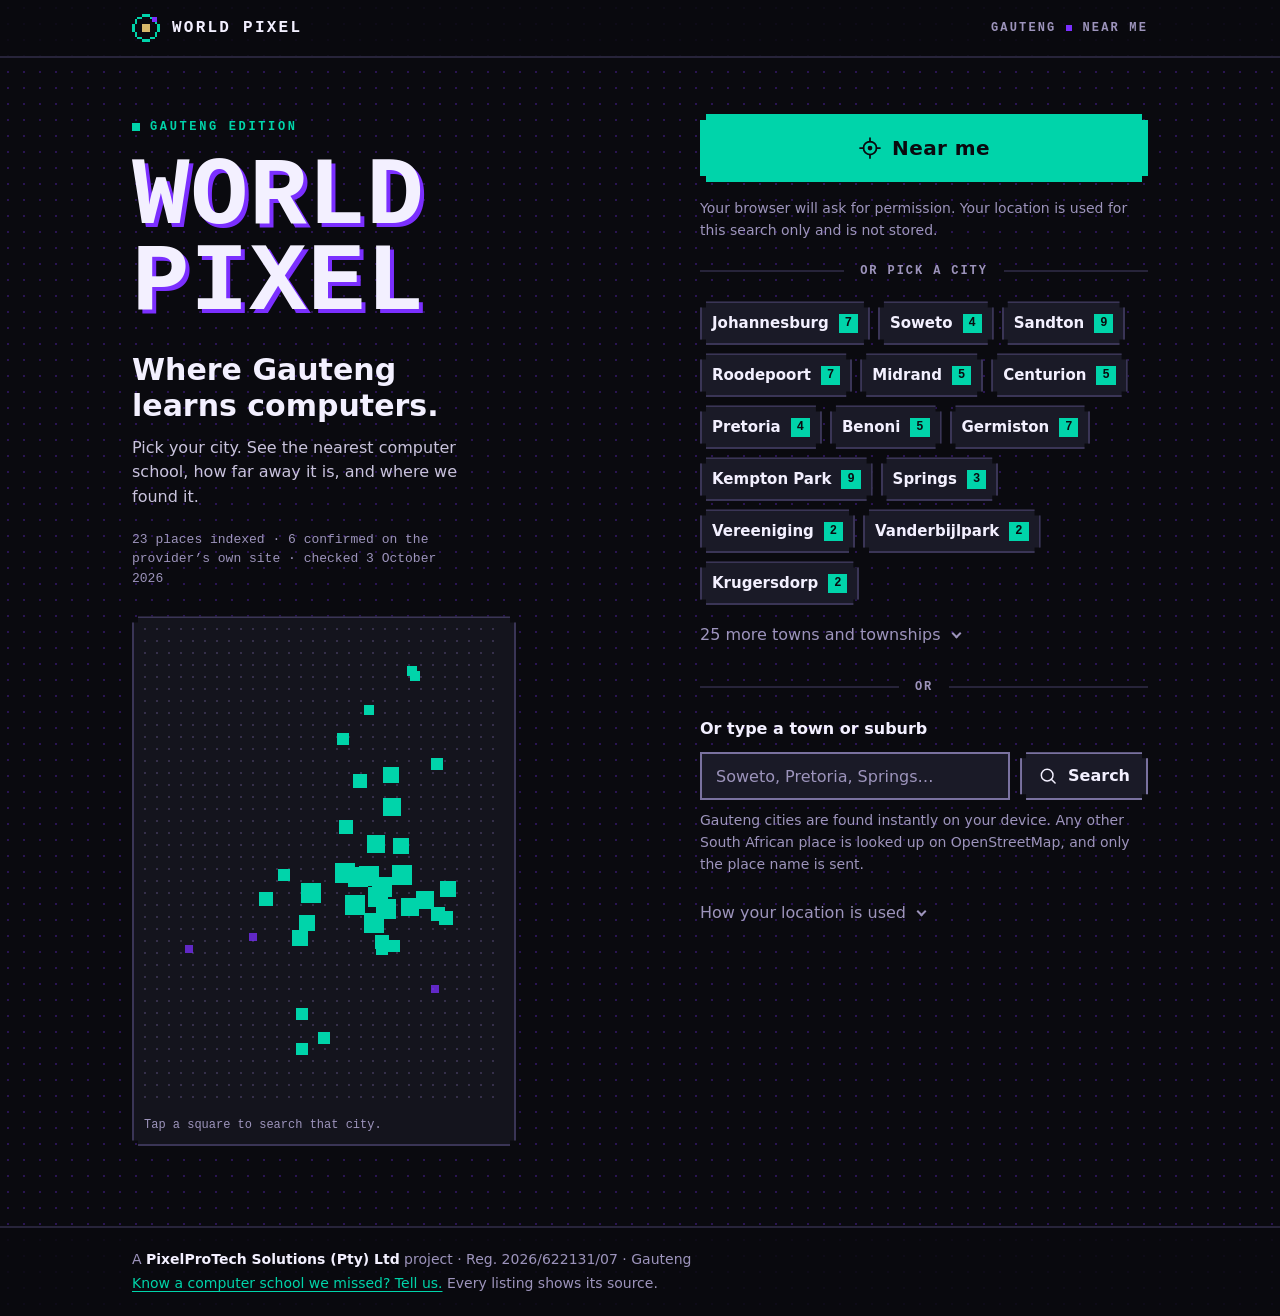
<file: index.html>
<!doctype html>
<html lang="en-ZA">
<head>
  <meta charset="utf-8">
  <meta name="viewport" content="width=device-width, initial-scale=1, viewport-fit=cover">
  <title>WORLD PIXEL · Where Gauteng learns computers.</title>
  <meta name="description" content="Where Gauteng learns computers. Real computer-training places from Soweto to Pretoria, Springs to Vereeniging, each with its source and the date it was checked.">
  <meta name="theme-color" content="#0A0A0F">
  <meta name="color-scheme" content="dark">
  <link rel="manifest" href="manifest.webmanifest">
  <link rel="icon" href="icon.svg" type="image/svg+xml">
  <link rel="icon" href="favicon-32.png" sizes="32x32" type="image/png">
  <link rel="apple-touch-icon" href="apple-touch-icon.png">
  <meta name="apple-mobile-web-app-capable" content="yes">
  <meta name="mobile-web-app-capable" content="yes">
  <meta name="apple-mobile-web-app-title" content="WORLD PIXEL">
  <link rel="stylesheet" href="styles.css">
  <link rel="modulepreload" href="app.js">
</head>
<body>
  <a class="skip" href="#view">Skip to content</a>

  <header class="bar">
    <div class="wrap bar__in">
      <a class="bar__brand" href="#/" aria-label="WORLD PIXEL home">
        <svg width="28" height="28" viewBox="0 0 11 11" shape-rendering="crispEdges" aria-hidden="true" focusable="false">
          <g fill="#00D4AA"><rect x="4" y="0" width="3" height="1"/><rect x="2" y="1" width="2" height="1"/><rect x="7" y="1" width="2" height="1"/><rect x="1" y="2" width="1" height="2"/><rect x="9" y="2" width="1" height="2"/><rect x="0" y="4" width="1" height="3"/><rect x="10" y="4" width="1" height="3"/><rect x="1" y="7" width="1" height="2"/><rect x="9" y="7" width="1" height="2"/><rect x="2" y="9" width="2" height="1"/><rect x="7" y="9" width="2" height="1"/><rect x="4" y="10" width="3" height="1"/></g>
          <rect x="4" y="4" width="3" height="3" fill="#D8B96A"/><rect x="8" y="1" width="2" height="2" fill="#7B2FFF"/>
        </svg>
        <span>WORLD PIXEL</span>
      </a>
      <p class="bar__module">GAUTENG<span class="bar__sep" aria-hidden="true"></span>NEAR ME</p>
    </div>
  </header>

  <div id="net-banner" class="banner" role="status" hidden>
    <div class="wrap">You’re offline. The app is here, but finding schools needs a connection.</div>
  </div>

  <main id="view" class="wrap" tabindex="-1">
    <noscript><p class="notice__title">WORLD PIXEL needs JavaScript to find computer schools. Turn it on in your browser and reload.</p></noscript>
  </main>

  <footer class="foot-bar">
    <div class="wrap foot-bar__in">
      <p class="muted small foot-bar__co">A <strong>PixelProTech Solutions (Pty) Ltd</strong> project · Reg. 2026/622131/07 · Gauteng<br>
        <a href="mailto:pixelprotechsolutions@proton.me?subject=WORLD%20PIXEL%3A%20a%20computer%20school%20you%20missed">Know a computer school we missed? Tell us.</a> Every listing shows its source.</p>
      <span id="install-slot"></span>
    </div>
  </footer>

  <div id="live" class="sr-only" aria-live="polite" aria-atomic="true"></div>
  <script type="module" src="app.js"></script>
</body>
</html>
</file>
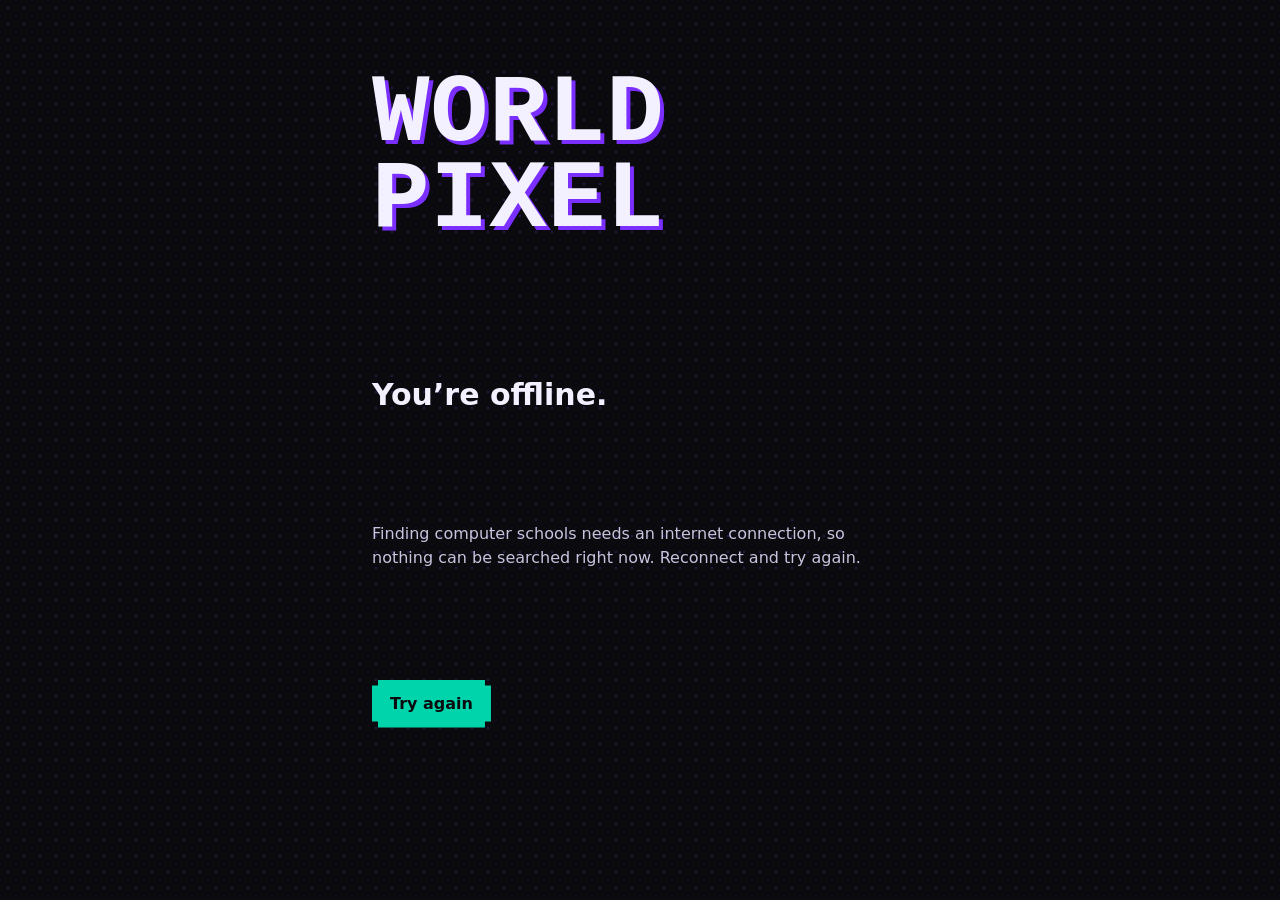
<file: offline.html>
<!doctype html>
<html lang="en-ZA">
<head>
  <meta charset="utf-8">
  <meta name="viewport" content="width=device-width, initial-scale=1, viewport-fit=cover">
  <title>Offline · WORLD PIXEL</title>
  <meta name="theme-color" content="#0A0A0F">
  <meta name="color-scheme" content="dark">
  <link rel="stylesheet" href="styles.css">
</head>
<body>
  <main class="wrap offline">
    <h1 class="wordmark">WORLD PIXEL</h1>
    <p class="lede">You’re offline.</p>
    <p>Finding computer schools needs an internet connection, so nothing can be searched right now. Reconnect and try again.</p>
    <p><button type="button" class="btn btn--primary" onclick="location.reload()">Try again</button></p>
  </main>
</body>
</html>
</file>
<file: styles.css>
/* WORLD PIXEL, Gauteng edition. Hard edges, stepped corners, a dot grid and square signal bars.
   Palette is the PixelProTech corporate profile: ink #0A0A0F, violet #7B2FFF, teal #00D4AA, gold. */
:root {
  --bg: #0A0A0F;
  --surface: #14141D;
  --surface-2: #1A1A27;
  --text: #F3F0FF;        /* 17.9:1 on bg */
  --body: #C9C3DD;        /* 11.9:1 */
  --muted: #9D94BC;       /*  7.0:1 */
  --faint: #3A3556;       /* decorative only, never used for text */
  --edge: #7A72A0;        /*  4.4:1  borders of interactive controls (WCAG 1.4.11) */
  --line: #27243A;        /* hairlines */
  --teal: #00D4AA;        /* 10.6:1  the action colour */
  --violet: #7B2FFF;      /* decorative only */
  --violet-text: #B79CFF; /*  8.9:1 */
  --gold: #D8B96A;        /* 10.7:1 */
  --px: 6px;              /* the pixel: one step of every notched corner */
  --sans: system-ui, -apple-system, "Segoe UI", Roboto, "Helvetica Neue", Arial, sans-serif;
  --mono: ui-monospace, "SF Mono", Menlo, Consolas, "Liberation Mono", monospace;
  color-scheme: dark;
}

*, *::before, *::after { box-sizing: border-box; }
html { -webkit-text-size-adjust: 100%; text-size-adjust: 100%; }
body {
  margin: 0; min-height: 100vh; min-height: 100dvh;
  display: flex; flex-direction: column;
  color: var(--body); font: 1rem/1.55 var(--sans);
  background-color: var(--bg);
  background-image: radial-gradient(rgba(123, 47, 255, .28) 1px, transparent 1.3px);
  background-size: 16px 16px;
  padding-bottom: env(safe-area-inset-bottom);
}
main { flex: 1; outline: none; }
h1, h2, h3, p, ul, ol, dl, dd { margin: 0; }
ul, ol { padding: 0; list-style: none; }
a { color: var(--teal); text-underline-offset: 3px; }
:focus-visible { outline: 2px solid var(--gold); outline-offset: 3px; }
[tabindex="-1"]:focus { outline: none; }
.muted { color: var(--muted); }
.small { font-size: .875rem; }
.sr-only { position: absolute; width: 1px; height: 1px; margin: -1px; padding: 0; overflow: hidden; clip: rect(0 0 0 0); white-space: nowrap; border: 0; }
.skip { position: absolute; left: -999px; top: 0; background: var(--teal); color: var(--bg); padding: .75rem 1rem; z-index: 10; }
.skip:focus { left: 0; }

.wrap { width: 100%; max-width: 66rem; margin-inline: auto; padding-inline: max(1.25rem, env(safe-area-inset-left)) max(1.25rem, env(safe-area-inset-right)); }
main.wrap { padding-block: 2rem 4rem; }

/* the pixel notch: every card, button and chip loses its four corner pixels */
.btn, .notice, .pxchip, .row__in, .pxmap-slot, .testbar {
  clip-path: polygon(0 var(--px), var(--px) var(--px), var(--px) 0, calc(100% - var(--px)) 0, calc(100% - var(--px)) var(--px), 100% var(--px),
    100% calc(100% - var(--px)), calc(100% - var(--px)) calc(100% - var(--px)), calc(100% - var(--px)) 100%, var(--px) 100%, var(--px) calc(100% - var(--px)), 0 calc(100% - var(--px)));
}

/* ---------- chrome ---------- */
.bar { padding-top: env(safe-area-inset-top); border-bottom: 2px solid var(--line); background: rgba(10, 10, 15, .86); }
.bar__in { display: flex; align-items: center; justify-content: space-between; min-height: 3.5rem; }
.bar__brand { display: inline-flex; align-items: center; gap: .75rem; color: var(--text); text-decoration: none; font: 800 1rem/1 var(--mono); letter-spacing: .14em; min-height: 48px; }
.bar__module { display: inline-flex; align-items: center; gap: .625rem; color: var(--muted); font: 600 .75rem/1 var(--mono); letter-spacing: .18em; }
.bar__sep { width: 6px; height: 6px; background: var(--violet); }
.banner { background: var(--surface); border-bottom: 2px solid var(--gold); color: var(--gold); padding-block: .75rem; font-size: .9375rem; }
.foot-bar { border-top: 2px solid var(--line); background: rgba(10, 10, 15, .86); }
.foot-bar__in { display: flex; align-items: flex-start; justify-content: space-between; gap: 1rem; padding-block: 1.25rem; }
.foot-bar__co { max-width: 46rem; line-height: 1.7; }
.foot-bar__co strong { color: var(--text); font-weight: 650; }

/* ---------- type ---------- */
.eyebrow { display: inline-flex; align-items: center; gap: .625rem; font: 700 .75rem/1 var(--mono); letter-spacing: .22em; text-transform: uppercase; color: var(--teal); }
.eyebrow__px { width: 8px; height: 8px; background: var(--teal); animation: blink 1.6s steps(2, jump-none) infinite; }
@keyframes blink { 50% { opacity: .15; } }
.wordmark { margin-top: 1rem; font: 800 clamp(3rem, 15vw, 6rem)/.9 var(--mono); letter-spacing: .01em; color: var(--text); text-shadow: 4px 4px 0 var(--violet); }
.lede { margin-top: 1.5rem; font-size: clamp(1.375rem, 4.4vw, 1.875rem); line-height: 1.2; color: var(--text); font-weight: 650; max-width: 18ch; }
.sublede { margin-top: .75rem; max-width: 34ch; }
.stats { margin-top: 1.25rem; min-height: 1.5em; font: .8125rem/1.5 var(--mono); color: var(--muted); max-width: 40ch; }

/* ---------- buttons ---------- */
.btn {
  display: inline-flex; align-items: center; justify-content: center; gap: .625rem;
  min-height: 48px; padding: 0 1.125rem;
  font: 700 1rem/1 var(--sans); text-decoration: none; cursor: pointer;
  border: 0; -webkit-tap-highlight-color: transparent;
}
.btn--primary { background: var(--teal); color: var(--bg); }
.btn--primary:hover { background: #3CF0CB; }
.btn--line { background: var(--surface-2); color: var(--text); box-shadow: inset 0 0 0 2px var(--edge); }
.btn--line:hover { box-shadow: inset 0 0 0 2px var(--text); }
.btn--lg { width: 100%; min-height: 68px; font-size: 1.25rem; letter-spacing: .02em; }
.btn--sm { min-height: 44px; padding: 0 .875rem; font-size: .9375rem; }
.linkbtn { display: inline-flex; align-items: center; gap: .5rem; min-height: 44px; background: none; border: 0; padding: 0; color: var(--teal); font: inherit; text-align: left; text-decoration: underline; text-underline-offset: 3px; cursor: pointer; }
.back { display: inline-flex; align-items: center; gap: .5rem; min-height: 44px; margin-left: -.25rem; padding: 0 .25rem; background: none; border: 0; color: var(--muted); font: 600 .875rem/1 var(--mono); letter-spacing: .08em; text-transform: uppercase; cursor: pointer; }
.back:hover { color: var(--text); }
.actions { display: flex; flex-wrap: wrap; gap: .625rem; margin-top: 1rem; }

/* ---------- home ---------- */
.home { display: grid; grid-template-columns: minmax(0, 1fr); gap: 2.5rem; }
.home__panel { display: grid; grid-template-columns: minmax(0, 1fr); gap: 1rem; align-content: start; max-width: 30rem; min-width: 0; }
@media (min-width: 56rem) {
  main.wrap { padding-block: 3.5rem 5rem; }
  .home { grid-template-columns: minmax(0, 1fr) 28rem; gap: 4.5rem; align-items: start; }
}
.divider { display: flex; align-items: center; gap: 1rem; color: var(--muted); font: 600 .75rem/1 var(--mono); letter-spacing: .16em; text-transform: uppercase; margin-block: .5rem; }
.divider::before, .divider::after { content: ""; flex: 1; height: 2px; background: var(--line); }
.finder { display: grid; grid-template-columns: minmax(0, 1fr); gap: .625rem; }
.finder__row { display: flex; gap: .625rem; }
.field__label { color: var(--text); font-weight: 650; }
.field__input {
  flex: 1; min-width: 0; min-height: 48px; padding: 0 .875rem;
  background: var(--surface-2); color: var(--text); border: 2px solid var(--edge); border-radius: 0;
  font: 1rem var(--sans); /* 16px stops iOS zooming on focus */
}
.field__input::placeholder { color: var(--muted); opacity: 1; }
.field__input[aria-invalid="true"] { border-color: var(--gold); }
.field__error { color: var(--gold); }
.how summary { cursor: pointer; color: var(--muted); min-height: 44px; display: flex; align-items: center; }
.how p { color: var(--body); font-size: .9375rem; padding-bottom: .5rem; max-width: 40rem; }

/* city quick-picks */
.chips-grid { display: flex; flex-wrap: wrap; gap: .5rem; }
.pxchip { display: inline-flex; align-items: center; gap: .625rem; min-height: 44px; padding: 0 .75rem; background: var(--surface-2); color: var(--text); border: 0; box-shadow: inset 0 0 0 2px var(--faint); font: 600 .9375rem/1 var(--sans); cursor: pointer; }
.pxchip:hover { box-shadow: inset 0 0 0 2px var(--teal); }
.pxchip__c { min-width: 1.5em; padding: .125rem .375rem; background: var(--teal); color: var(--bg); font: 800 .75rem/1.3 var(--mono); text-align: center; }
.pxchip__c.is-zero { background: transparent; color: var(--muted); font-weight: 600; box-shadow: inset 0 0 0 1px var(--faint); }
.pxmore { flex-basis: 100%; }
.pxmore .chips-grid { padding-block: .5rem 1rem; }

/* the Gauteng pixel map */
.pxmap-slot { margin-top: 1.75rem; max-width: 24rem; padding: .75rem; background: var(--surface); box-shadow: inset 0 0 0 2px var(--faint); }
.pxmap { display: block; width: 100%; height: auto; shape-rendering: crispEdges; }
.pxmap__dot { fill: rgba(183, 156, 255, .2); }
.pxmap__city { cursor: pointer; }
.pxmap__sq { fill: var(--violet); opacity: .75; }
.pxmap__city.has .pxmap__sq { fill: var(--teal); opacity: 1; }
.pxmap__city:hover .pxmap__sq { fill: var(--gold); opacity: 1; }
.pxmap__read { min-height: 1.5em; margin-top: .5rem; font: .75rem/1.5 var(--mono); color: var(--muted); }

/* ---------- notices / loading ---------- */
.notice { display: flex; gap: .875rem; align-items: flex-start; padding: 1rem 1.125rem; background: var(--surface); box-shadow: inset 4px 0 0 var(--edge); max-width: 40rem; }
.notice--error { box-shadow: inset 4px 0 0 var(--gold); }
.notice--error > .icon { color: var(--gold); }
.notice--empty { box-shadow: inset 4px 0 0 var(--teal); }
.notice--empty > .icon { color: var(--teal); }
.notice > .icon { flex: none; margin-top: .125rem; }
.notice__title { font-size: 1.0625rem; line-height: 1.3; color: var(--text); font-weight: 650; }
.notice__body p { margin-top: .375rem; }
.loading { display: grid; gap: 1rem; max-width: 40rem; }
.loading__head { display: flex; align-items: center; gap: .75rem; color: var(--teal); }
.loading__title { font-size: 1.25rem; color: var(--text); font-weight: 650; }
.spin { animation: spin 1s steps(8) infinite; }
@keyframes spin { to { transform: rotate(360deg); } }
.skeletons { display: grid; gap: 0; }
.skeleton { display: grid; grid-template-columns: 5.5rem 1fr; gap: 1rem; padding: 1.25rem 0; border-top: 2px solid var(--line); }
.skeleton__n, .skeleton__l { height: 1.25rem; background: linear-gradient(90deg, var(--surface) 0%, var(--surface-2) 50%, var(--surface) 100%); background-size: 200% 100%; animation: shimmer 1.6s steps(12) infinite; }
.skeleton__l { height: 3.25rem; }
@keyframes shimmer { from { background-position: 100% 0; } to { background-position: -100% 0; } }

/* ---------- results ---------- */
.results { max-width: 48rem; }
.results__head { display: grid; gap: .5rem; margin-bottom: 1.5rem; }
.results__title { font: 800 clamp(1.75rem, 7vw, 2.75rem)/1.05 var(--mono); letter-spacing: -.01em; color: var(--text); text-shadow: 3px 3px 0 var(--violet); overflow-wrap: anywhere; }
.results__head .small { display: flex; align-items: center; gap: .5rem; }
.alts { display: grid; gap: .25rem; padding-bottom: .5rem; }
.summary { margin-block: 1.25rem 1rem; color: var(--text); font-size: 1.0625rem; }

/* radius ladder: which search steps were tried and which one is on screen */
.ladder { display: flex; margin: 1.25rem 0 0; padding-top: .25rem; }
.ladder__step { position: relative; flex: 1; display: grid; gap: .5rem; justify-items: start; font: .8125rem var(--mono); color: var(--muted); }
.ladder__step::before { content: ""; position: absolute; left: 0; right: 0; top: 6px; height: 2px; background: var(--faint); }
.ladder__step:last-child::before { right: 50%; }
.ladder__node { position: relative; width: 14px; height: 14px; border: 2px solid var(--faint); background: var(--bg); }
.ladder__step.is-empty .ladder__node { border-color: var(--muted); background: linear-gradient(135deg, transparent 42%, var(--muted) 42% 58%, transparent 58%); }
.ladder__step.is-shown .ladder__node { border-color: var(--teal); background: var(--teal); box-shadow: 0 0 0 3px var(--bg), 0 0 0 5px var(--teal); }
.ladder__step.is-shown { color: var(--teal); font-weight: 700; }

.rows { display: grid; gap: 1rem; }
.row { filter: drop-shadow(4px 4px 0 rgba(123, 47, 255, .4)); }
.row__in { display: grid; grid-template-columns: 5.5rem 1fr; gap: 1rem; padding: 1.25rem 1.125rem; background: var(--surface); }
@media (min-width: 40rem) { .row__in { grid-template-columns: 7.5rem 1fr; gap: 1.5rem; padding: 1.375rem 1.5rem; } }
.dist { display: grid; align-content: start; justify-items: start; gap: .25rem; font-family: var(--mono); font-variant-numeric: tabular-nums; color: var(--text); }
.dist__v { font-size: clamp(1.625rem, 6vw, 2.125rem); line-height: 1; font-weight: 800; letter-spacing: -.04em; }
.dist__u { font-size: .75rem; color: var(--muted); }
.signal { display: inline-flex; align-items: flex-end; gap: 3px; height: 14px; margin-top: .375rem; }
.signal i { display: block; width: 5px; background: #2E2B45; }
.signal i:nth-child(1) { height: 4px; } .signal i:nth-child(2) { height: 7px; } .signal i:nth-child(3) { height: 10px; } .signal i:nth-child(4) { height: 14px; }
.signal--4 i, .signal--3 i:nth-child(-n+3), .signal--2 i:nth-child(-n+2), .signal--1 i:nth-child(1) { background: var(--teal); }
.row__name { font-size: 1.1875rem; line-height: 1.25; color: var(--text); font-weight: 700; overflow-wrap: anywhere; }
.row__cat { color: var(--muted); margin-top: .125rem; font-size: .9375rem; }
.row__where { display: flex; align-items: center; gap: .375rem; margin-top: .5rem; color: var(--body); }
.chips { display: flex; flex-wrap: wrap; gap: .5rem; margin-top: .625rem; }
.chip { display: inline-flex; align-items: center; gap: .375rem; padding: .125rem .5rem; box-shadow: inset 0 0 0 2px currentColor; font: 700 .75rem/1.6 var(--mono); letter-spacing: .06em; text-transform: uppercase; }
.chip--verified { color: var(--teal); }
.chip--needs-review { color: var(--gold); }
.chip--unverified { color: var(--violet-text); }
.chip--inactive { color: var(--muted); }
.chip--test { color: var(--gold); }
.more { margin-top: 1.5rem; }
.foot { margin-top: 1.25rem; }
.testbar { display: flex; flex-wrap: wrap; align-items: center; justify-content: space-between; gap: .75rem; padding: .75rem 1rem; box-shadow: inset 0 0 0 2px var(--gold); color: var(--gold); font-size: .9375rem; }
.testbar--inline { display: block; margin-top: .5rem; }

/* ---------- detail ---------- */
.detail { max-width: 44rem; display: grid; gap: 1.25rem; }
.detail__name { font: 800 clamp(1.75rem, 6.5vw, 2.5rem)/1.1 var(--mono); letter-spacing: -.01em; color: var(--text); text-shadow: 3px 3px 0 var(--violet); overflow-wrap: anywhere; }
.detail__desc { max-width: 60ch; }
.facts { display: grid; grid-template-columns: 1fr; border-top: 2px solid var(--line); }
.facts dt { padding-top: .875rem; color: var(--muted); font: 600 .75rem/1.4 var(--mono); letter-spacing: .12em; text-transform: uppercase; }
.facts dd { padding-bottom: .875rem; border-bottom: 2px solid var(--line); color: var(--text); overflow-wrap: anywhere; }
@media (min-width: 40rem) {
  .facts { grid-template-columns: 11rem 1fr; }
  .facts dt, .facts dd { padding-block: .875rem; border-bottom: 2px solid var(--line); }
}
.plain { display: grid; gap: .25rem; }
.verify { display: grid; gap: .5rem; padding-top: .5rem; }
.verify__h { font: 700 .875rem/1 var(--mono); letter-spacing: .14em; text-transform: uppercase; color: var(--text); }
.verify__date { display: inline-flex; align-items: center; gap: .375rem; margin-left: .75rem; font-family: var(--mono); font-size: .9375rem; color: var(--text); }

/* ---------- offline page ---------- */
.offline { display: grid; gap: 1rem; padding-block: 4rem; max-width: 36rem; }

/* disclosure chevron (the default marker is removed by the flex layout) */
.how summary { list-style: none; }
.how summary::-webkit-details-marker { display: none; }
.how summary::after { content: ""; width: 7px; height: 7px; margin: -3px 0 0 .75rem; border-right: 2px solid currentColor; border-bottom: 2px solid currentColor; transform: rotate(45deg); }
.how[open] summary::after { margin-top: 3px; transform: rotate(-135deg); }

@media (prefers-reduced-motion: reduce) {
  .spin, .skeleton__n, .skeleton__l, .eyebrow__px { animation: none; }
}
@media (forced-colors: active) {
  .btn--primary, .pxchip, .chip { border: 2px solid ButtonText; clip-path: none; }
  .ladder__node, .signal i, .pxmap__sq { forced-color-adjust: none; }
}
</file>
